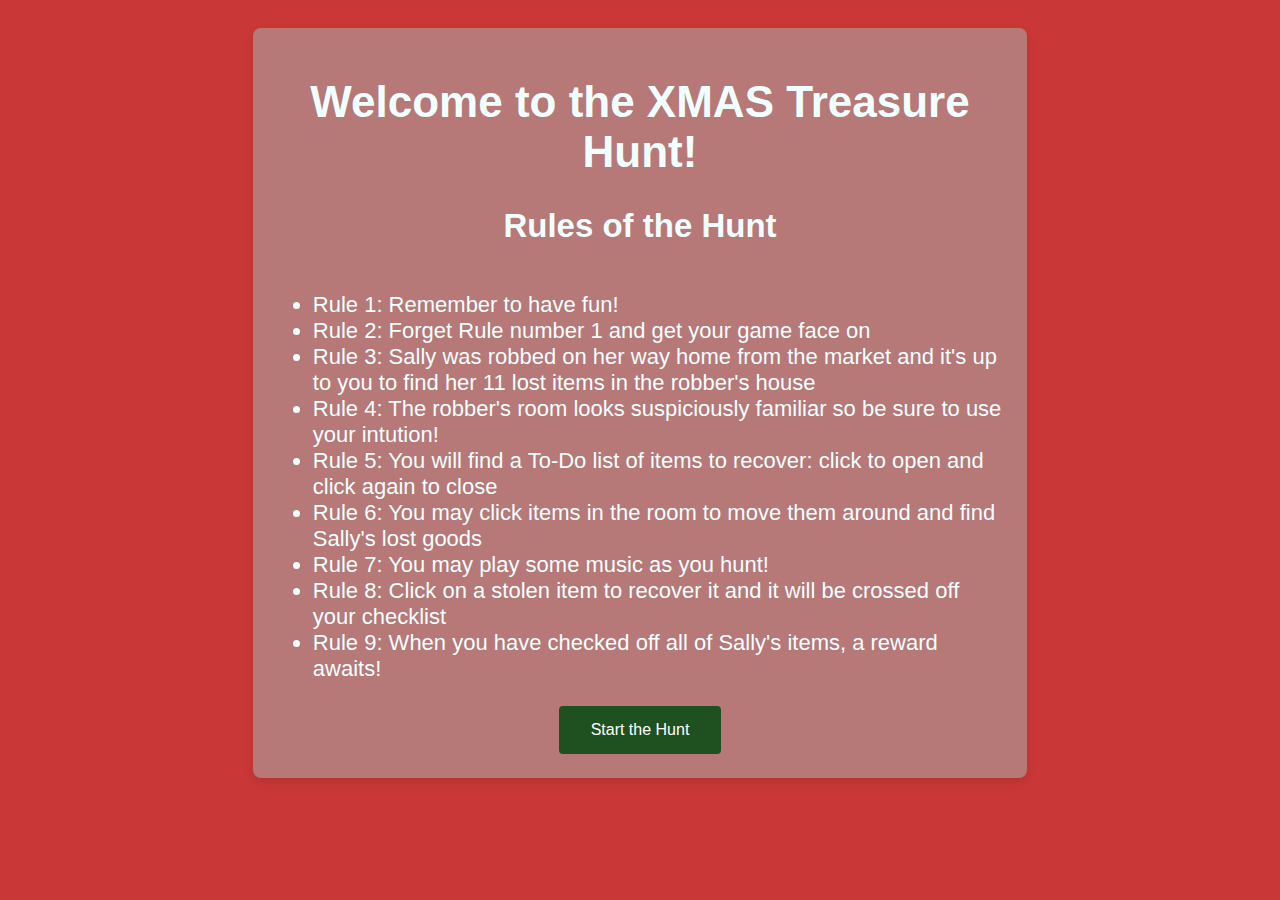
<file: index.html>
<!DOCTYPE html>
<html>
<head>
    <title>Welcome to the Treasure Hunt!!</title>
    <link rel="stylesheet" href="style.css"> <!-- Link to your CSS file -->
</head>
<body>
    <div class="container">
        <h1>Welcome to the XMAS Treasure Hunt!</h1>
        <div class="rules">
            <h2>Rules of the Hunt</h2>
            <ul>
                <li>Rule 1: Remember to have fun!</li>
                <li>Rule 2: Forget Rule number 1 and get your game face on</li>
                <li>Rule 3: Sally was robbed on her way home from the market and it's up to you
                to find her 11 lost items in the robber's house</li>
                <li>Rule 4: The robber's room looks suspiciously familiar so be sure to use your intution!</li>
                <li>Rule 5: You will find a To-Do list of items to recover: click to open and click again to close</li>
                <li>Rule 6: You may click items in the room to move them around and find Sally's lost goods</li>
                <li>Rule 7: You may play some music as you hunt!</li>
                <li>Rule 8: Click on a stolen item to recover it and it will be crossed off your checklist</li>
                <li>Rule 9: When you have checked off all of Sally's items, a reward awaits!</li>


            </ul>
        </div>
        <button id="startButton">Start the Hunt</button>
    </div>

    <script>
        document.getElementById("startButton").onclick = function() {
            location.href = "xmas.html"; // go to the xmas.html page
        };
    </script>
</body>
</html>
</file>
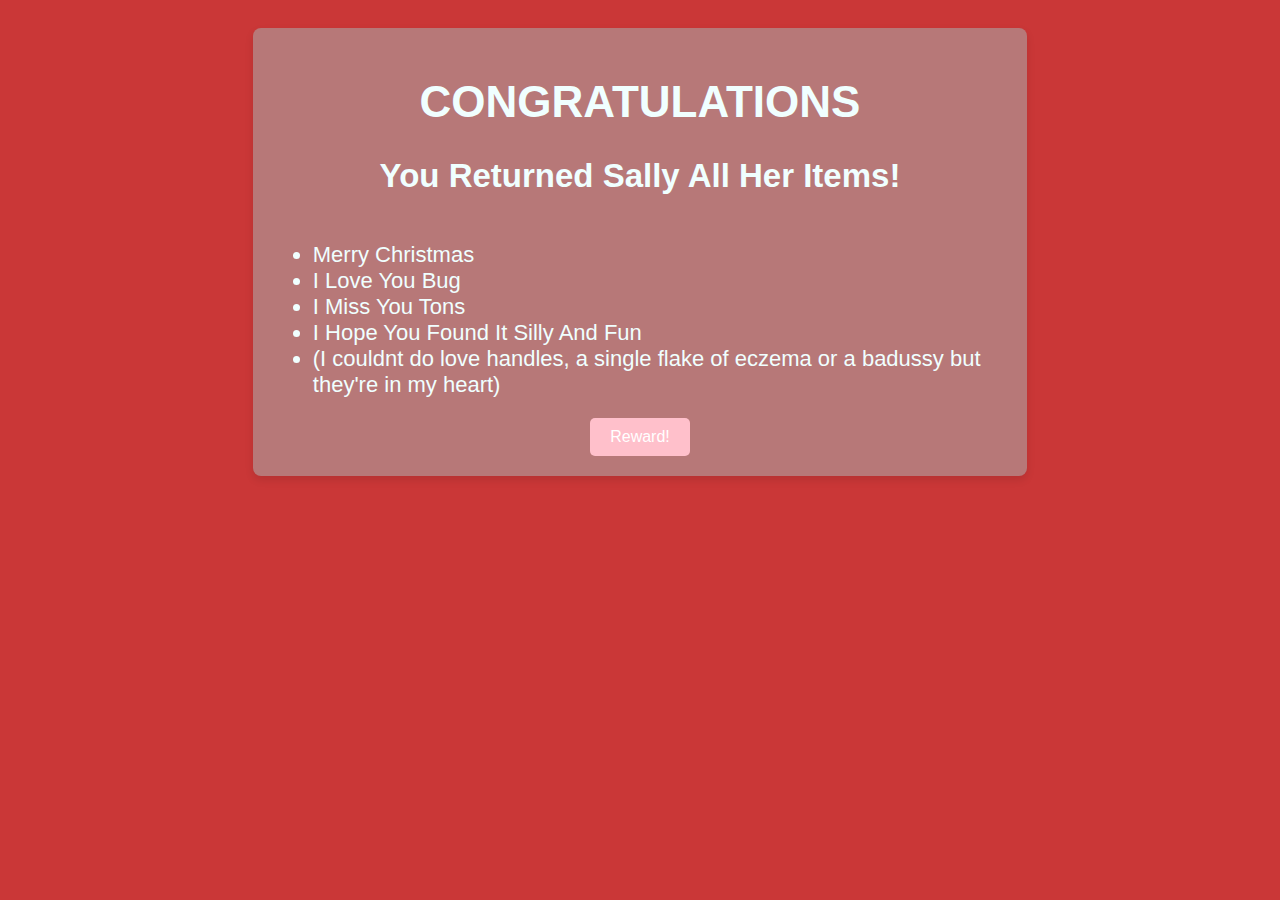
<file: final.html>
<!DOCTYPE html>
<html>
<head>
    <title>Welcome to the Treasure Hunt!!</title>
    <link rel="stylesheet" href="style1.css"> <!-- Link to your CSS file -->
</head>
<body>
    <div class="container">
        <h1>CONGRATULATIONS</h1>
        <div class="rules">
            <h2>You Returned Sally All Her Items!</h2>
            <ul>
                <li>Merry Christmas</li>
                <li>I Love You Bug</li>
                <li>I Miss You Tons</li>
                <li>I Hope You Found It Silly And Fun</li>
                <li>(I couldnt do love handles, a single flake of eczema or a badussy but they're in my heart)</li>


                

            </ul>
        </div>
        <button id="openImagesButton" onclick="window.location.href='images.html';">Reward!</button>


    </div>


    

</body>
</html>
</file>
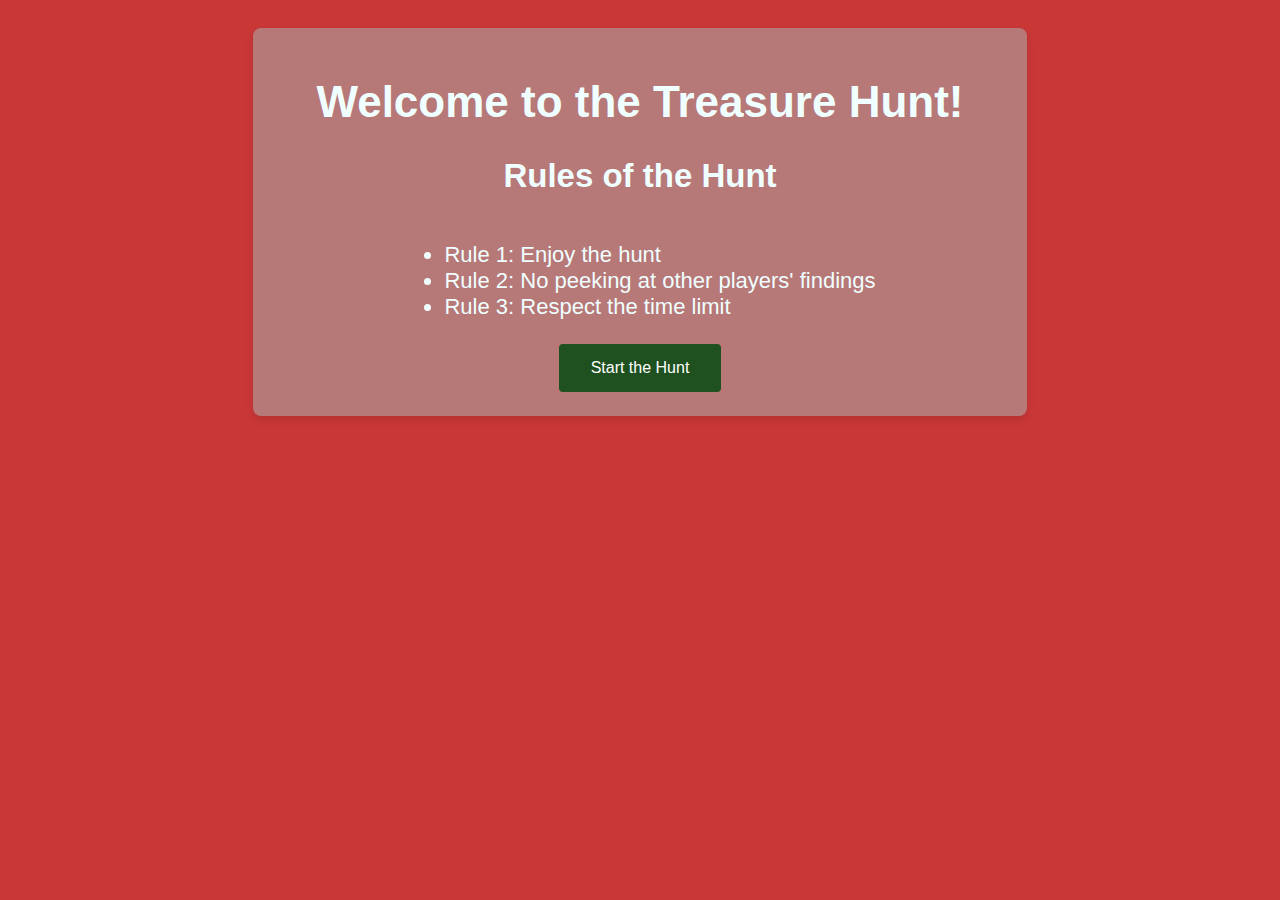
<file: welcome.html>
<!DOCTYPE html>
<html>
<head>
    <title>Welcome to the Treasure Hunt</title>
    <link rel="stylesheet" href="style.css"> <!-- Link to your CSS file -->
</head>
<body>
    <div class="container">
        <h1>Welcome to the Treasure Hunt!</h1>
        <div class="rules">
            <h2>Rules of the Hunt</h2>
            <ul>
                <li>Rule 1: Enjoy the hunt</li>
                <li>Rule 2: No peeking at other players' findings</li>
                <li>Rule 3: Respect the time limit</li>
                <!-- Add more rules as needed -->
            </ul>
        </div>
        <button id="startButton">Start the Hunt</button>
    </div>

    <script>
        document.getElementById("startButton").onclick = function() {
            location.href = "xmas.html"; // Redirect to the xmas.html page
        };
    </script>
</body>
</html>
</file>
<file: style.css>
body {
    font-family: Verdana, Geneva, Tahoma, sans-serif;
    color: azure;
    font-size: 22px;
    background-color: #ca3737;
    text-align: center;
    padding: 20px;
}

.container {
    background-color: rgb(183, 120, 120);
    margin: auto;
    width: 60%;
    padding: 20px;
    box-shadow: 0 4px 8px rgba(0, 0, 0, 0.1);
    border-radius: 8px;
}

.rules ul {
    text-align: left;
    display: inline-block;
    margin: 20px 0;
}

button {
    background-color: #1e511f;
    color: white;
    padding: 15px 32px;
    text-align: center;
    text-decoration: none;
    display: inline-block;
    font-size: 16px;
    margin: 4px 2px;
    cursor: pointer;
    border: none;
    border-radius: 4px;
}
</file>
<file: style1.css>
body {
    font-family: Verdana, Geneva, Tahoma, sans-serif;
    color: azure;
    font-size: 22px;
    background-color: #ca3737;
    text-align: center;
    padding: 20px;
}

.container {
    background-color: rgb(183, 120, 120);
    margin: auto;
    width: 60%;
    padding: 20px;
    box-shadow: 0 4px 8px rgba(0, 0, 0, 0.1);
    border-radius: 8px;
}

.rules ul {
    text-align: left;
    display: inline-block;
    margin: 20px 0;
}

#openImagesButton {
    background-color: pink; /* Pink background */
    color: white; /* White text */
    border: none; /* No border */
    padding: 10px 20px; /* Padding around the text */
    text-align: center; /* Center the text */
    text-decoration: none; /* No underline */
    display: inline-block; /* Inline block level */
    font-size: 16px; /* Font size */
    cursor: pointer; /* Cursor as pointer */
    border-radius: 5px; /* Rounded corners */
}
</file>
